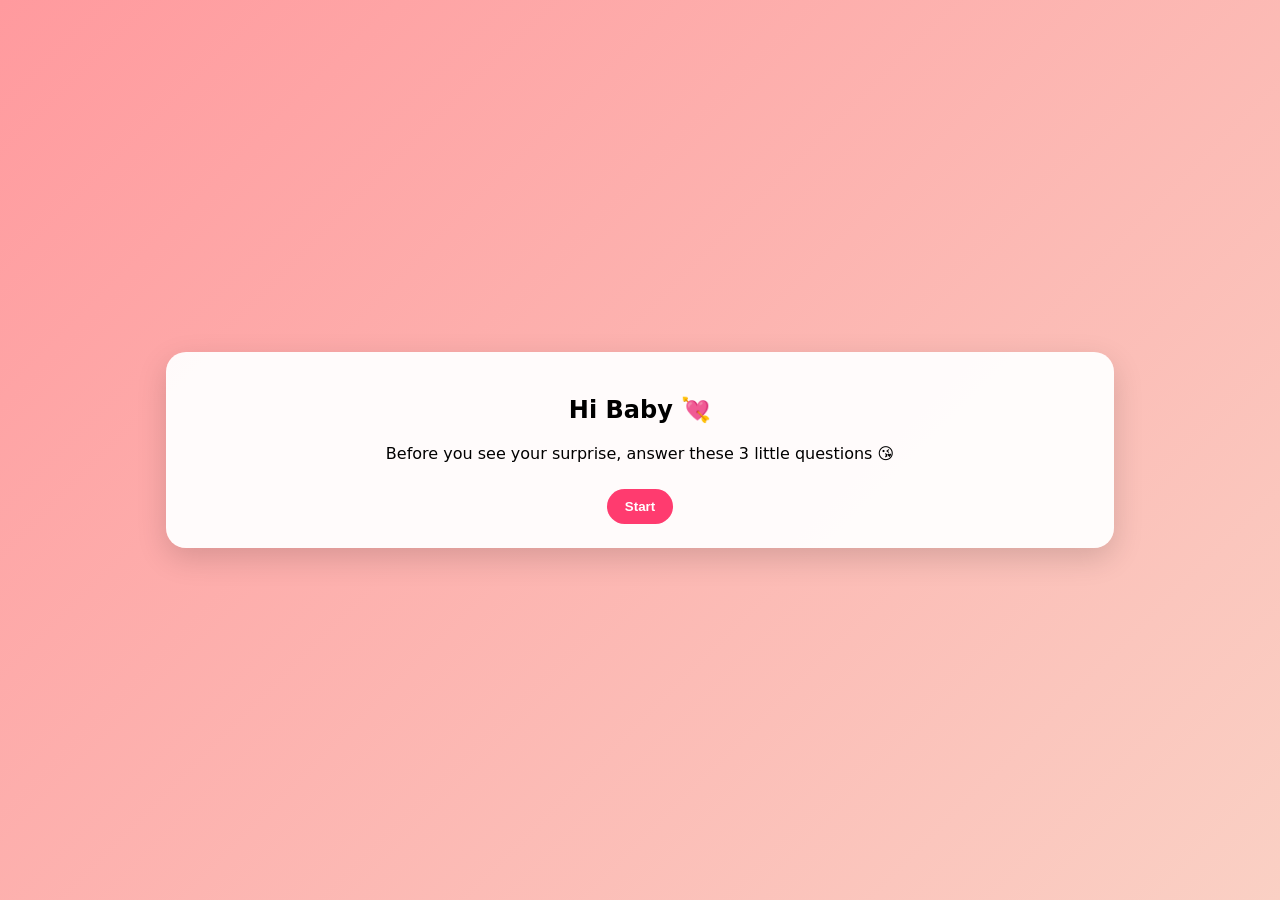
<file: index.html>
<!DOCTYPE html>
<html lang="en">
<head>
  <meta charset="UTF-8" />
  <meta name="viewport" content="width=device-width, initial-scale=1.0"/>
  <title>This For You Mylabs 💖</title>
  <link rel="stylesheet" href="style.css">
</head>

<body>
  <div class="card">
    <section id="intro">
      <h1>Hi Baby 💘</h1>
      <p id="dateLockText">Before you see your surprise, answer these 3 little questions 😘</p>
      <button onclick="startQuiz()">Start</button>
    </section>

    <section id="quiz" class="hidden">
      <h2>How Well Do You Know Us? 💖</h2>

      <div class="q">
        <label><strong>1) When is our anniversary?</strong></label>
        <input id="q1" placeholder="Hmmm awon nato bih." />
      </div>

      <div class="q">
        <label><strong>2) When is my birthday?</strong></label>
        <input id="q2" placeholder="month ug date lamg." />
      </div>

      <div class="q">
        <label><strong>3) Will you be my Valentine? 😳</strong></label>
        <input id="q3" placeholder="What will it be man hmm.." />
      </div>

      <button onclick="checkAnswers()">Unlock Surprise 💝</button>
      <div id="error" class="err"></div>
    </section>

    <section id="surprise" class="hidden">
      <h2>Happy Valentine’s, Baby 💞</h2>

      <div class="msg">
        <p>
          Hi Baby,  
          Happy Valentine’s Day ❤️  
          Thank you for being my safe place, my best friend, and my favorite person.  
          Every moment with you means the world to me.  
          I promise to love you on your best days and your worst days.  
        </p>
        <p>— <strong>Aaron</strong></p>
      </div>

      <!-- 💖 HEART SLIDESHOW + SPARKLES -->
      <div class="heart-wrap">
        <div class="sparkles"></div>
        <div class="heart">
          <img id="heartImg" src="Messenger_creation_0E36DF8D-3A05-4540-BC6D-E0325E5B9153.jpeg" alt="Love photo">
        </div>
      </div>

      <!-- 🌷 TULIPS VIDEO -->
      <div class="tulips">
        <video autoplay loop muted playsinline>
          <source src="tulips.mp4" type="video/mp4">
        </video>
      </div>

      <!-- 💖 HEARTS + FLOWERS SHOWER -->
      <div id="shower"></div>

      <footer>Made with ❤️ just for you</footer>
    </section>
  </div>

  <script>
    function canUnlockTodayInCanada() {
      const now = new Date();
      const canada = new Date(now.toLocaleString("en-US", { timeZone: "America/Toronto" }));
      const month = canada.getMonth(); // 0 = Jan, 1 = Feb
      const day = canada.getDate();
      return month === 1 && day === 14; // Feb 14
    }

    function startQuiz() {
      if (!canUnlockTodayInCanada()) {
        document.getElementById("dateLockText").textContent =
          "This surprise unlocks on Feb 14 (unlock ni sa time diha) 💘 Please come back then 😘";
        return;
      }
      intro.classList.add('hidden');
      quiz.classList.remove('hidden');
    }

    function clean(s) {
      return s.toLowerCase().replace(/\s+/g,'').replace(/[.,\-\/]/g,'');
    }

    function hasAll(str, parts) {
      return parts.every(p => str.includes(p));
    }

    function checkAnswers() {
      const raw1 = clean(q1.value);
      const raw2 = clean(q2.value);
      const raw3 = q3.value.toLowerCase();

      const ok1 =
        hasAll(raw1, ['10','26','2022']) ||
        hasAll(raw1, ['oct','26','2022']) ||
        hasAll(raw1, ['october','26','2022']);

      const ok2 =
        hasAll(raw2, ['4','25']) ||
        hasAll(raw2, ['apr','25']) ||
        hasAll(raw2, ['april','25']);

      const yesWords = ['yes','yeah','yep','sure','of course','oo'];
      const ok3 = yesWords.some(w => raw3.includes(w));

      if (ok1 && ok2 && ok3) {
        quiz.classList.add('hidden');
        surprise.classList.remove('hidden');
        startShower(); // 💖 start hearts & flowers
      } else {
        error.textContent = "Almost there 😘 Try again!";
      }
    }

    // 💖 Slideshow logic
    const photos = [
      "Messenger_creation_0E36DF8D-3A05-4540-BC6D-E0325E5B9153.jpeg",
      "Messenger_creation_2DA7EBF7-3D85-4D84-861A-9FE6B8BD4AE0.jpeg",
      "Messenger_creation_4B245010-1DFA-4234-8AE8-2807F9480E2B.jpeg",
      "Messenger_creation_90120537-30C1-4E54-8288-F90C0E44CD17.jpeg",
      "Messenger_creation_664DE66D-E925-4E97-970A-58EEB8D5C366.jpeg",
      "b7d0ee8e0549c0a10725a361bd80222b.jpg"
    ];

    let i = 0;
    setInterval(() => {
      i = (i + 1) % photos.length;
      const img = document.getElementById("heartImg");
      img.classList.remove("fade");
      void img.offsetWidth;
      img.src = photos[i];
      img.classList.add("fade");
    }, 3000);

    // 💖 Hearts + Flowers shower
    function startShower() {
      const shower = document.getElementById("shower");
      const emojis = ["💖","🌸","🌷","💗","💐","❤️"];

      setInterval(() => {
        const span = document.createElement("span");
        span.className = "fall";
        span.textContent = emojis[Math.floor(Math.random() * emojis.length)];
        span.style.left = Math.random() * 100 + "vw";
        span.style.animationDuration = 3 + Math.random() * 3 + "s";
        span.style.fontSize = 16 + Math.random() * 24 + "px";
        shower.appendChild(span);
        setTimeout(() => span.remove(), 6000);
      }, 200);
    }
  </script>
</body>
</html>
</file>
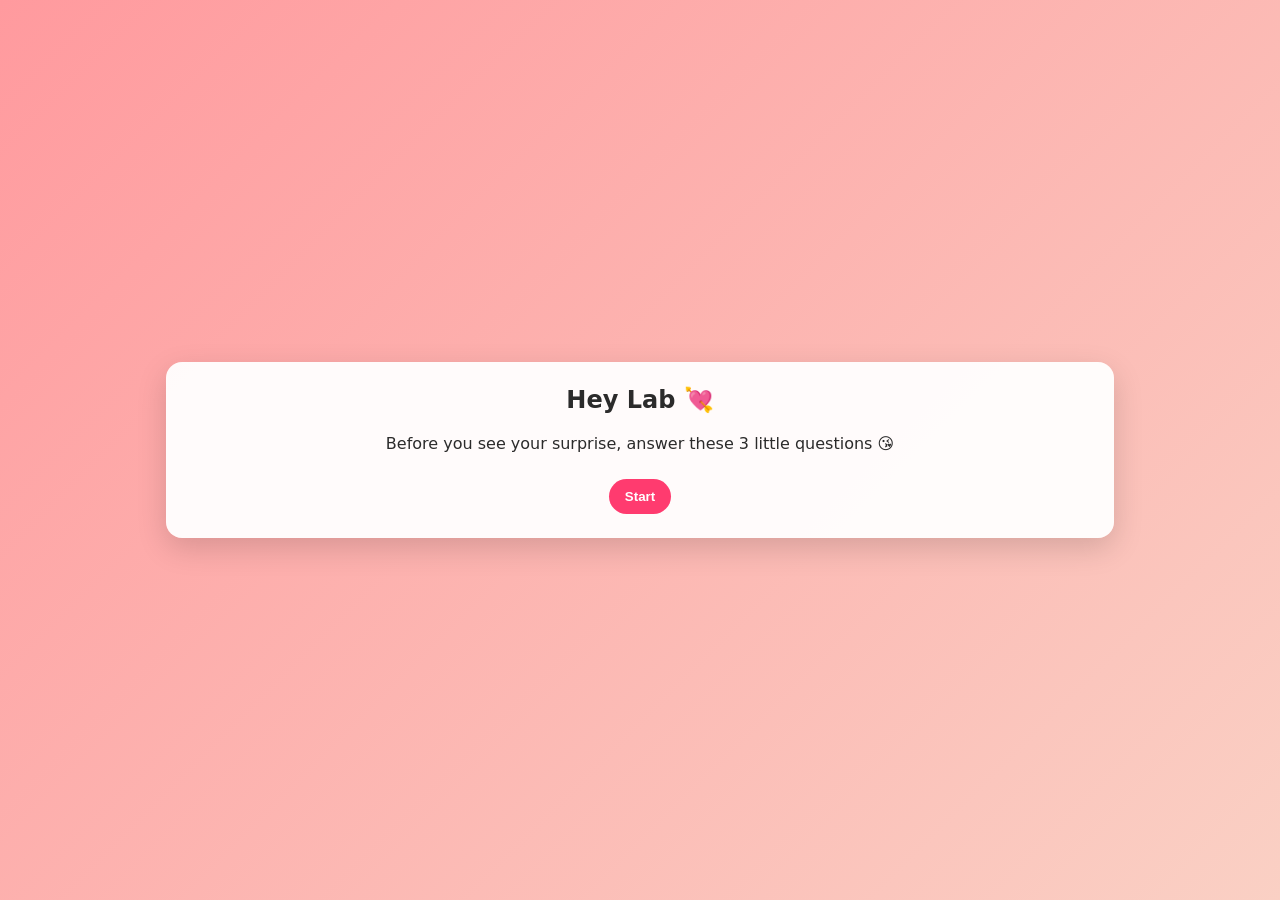
<file: vday.html>
<!DOCTYPE html>
<html lang="en">
<head>
  <meta charset="UTF-8" />
  <meta name="viewport" content="width=device-width, initial-scale=1.0"/>
  <title>For Lab 💖</title>
  <link rel="stylesheet" href="style.css">
  
  <style>
    body {
      margin: 0;
      font-family: system-ui, -apple-system, Segoe UI, Roboto, Arial, sans-serif;
      background: linear-gradient(135deg, #ff9a9e, #fad0c4);
      min-height: 100vh;
      display: flex;
      align-items: center;
      justify-content: center;
      color: #2b2b2b;
    }
    .card {
      background: rgba(255,255,255,0.95);
      border-radius: 16px;
      box-shadow: 0 10px 30px rgba(0,0,0,0.15);
      padding: 24px;
      max-width: 900px;
      width: 95%;
      text-align: center;
    }
    h1, h2 { margin-top: 0; }
    .hidden { display: none; }

    .q {
      text-align: left;
      max-width: 520px;
      margin: 12px auto;
      background: #fff3f6;
      border-radius: 12px;
      padding: 12px;
    }
    input {
      width: 100%;
      padding: 10px 12px;
      border-radius: 10px;
      border: 1px solid #ddd;
      margin-top: 6px;
      font-size: 16px;
    }
    button {
      border: none;
      border-radius: 999px;
      padding: 10px 16px;
      background: #ff3b6f;
      color: white;
      font-weight: 600;
      cursor: pointer;
      margin-top: 10px;
    }
    .err {
      color: #c62828;
      font-weight: 600;
      margin-top: 8px;
    }

    .gallery {
      display: grid;
      grid-template-columns: repeat(auto-fit, minmax(140px, 1fr));
      gap: 10px;
      margin-top: 16px;
    }
    .gallery img {
      width: 100%;
      height: 160px;
      object-fit: cover;
      border-radius: 12px;
      box-shadow: 0 6px 14px rgba(0,0,0,0.15);
    }
    .msg {
      background: #fff3f6;
      border-radius: 12px;
      padding: 16px;
      margin-top: 12px;
    }
    footer { opacity: .7; margin-top: 8px; font-size: 12px; }
  </style>
</head>
<body>
  <div class="hearts" id="hearts"></div>
  <div class="card">
    <section id="intro">
      <h1>Hey Lab 💘</h1>
      <p>Before you see your surprise, answer these 3 little questions 😘</p>
      <button onclick="startQuiz()">Start</button>
    </section>

    <section id="quiz" class="hidden">
      <h2>How Well Do You Know Us? 💖</h2>

      <div class="q">
        <label><strong>1) When is our anniversary?</strong></label>
        <input id="q1" placeholder="Oct. 26 2022 / 10-26-2022 / etc." />
      </div>

      <div class="q">
        <label><strong>2) When is my birthday?</strong></label>
        <input id="q2" placeholder="April 25 / 4/25 / etc." />
      </div>

      <div class="q">
        <label><strong>3) Will you be my Valentine? 😳</strong></label>
        <input id="q3" placeholder="Type YES 😉" />
      </div>

      <button onclick="checkAnswers()">Unlock Surprise 💝</button>
      <div id="error" class="err"></div>
    </section>

    <section id="surprise" class="hidden">
      <h2>Happy Valentine’s, Lab 💞</h2>

      <div class="msg">
        <p>
          Hi Lab,  
          Happy Valentine’s Day ❤️  
          Thank you for being my safe place, my best friend, and my favorite person.  
          Every moment with you means the world to me.  
          I promise to love you on your best days and your worst days.  
        </p>
        <p>
          I’m so excited for more memories with you — more laughs, more dates, more us.  
        </p>
        <p>— <strong>Aaron</strong></p>
      </div>

      <div class="gallery">
  <img src="Messenger_creation_0E36DF8D-3A05-4540-BC6D-E0325E5B9153.jpeg" />
  <img src="Messenger_creation_2DA7EBF7-3D85-4D84-861A-9FE6B8BD4AE0.jpeg" />
  <img src="Messenger_creation_4B245010-1DFA-4234-8AE8-2807F9480E2B.jpeg" />
  <img src="Messenger_creation_90120537-30C1-4E54-8288-F90C0E44CD17.jpeg" />
  <img src="b7d0ee8e0549c0a10725a361bd80222b.jpg" />
</div>

      <footer>Made with ❤️ just for you</footer>
    </section>
  </div>

  <script>
    function startQuiz() {
      document.getElementById('intro').classList.add('hidden');
      document.getElementById('quiz').classList.remove('hidden');
    }

    function clean(s) {
      return s
        .toLowerCase()
        .replace(/\s+/g, '')
        .replace(/[.,\-\/]/g, '');
    }

    function hasAll(str, parts) {
      return parts.every(p => str.includes(p));
    }

    function checkAnswers() {
      const raw1 = clean(document.getElementById('q1').value);
      const raw2 = clean(document.getElementById('q2').value);
      const raw3 = document.getElementById('q3').value.toLowerCase();

      // Anniversary: Oct 26 2022 (many formats)
      const ok1 =
        hasAll(raw1, ['10','26','2022']) ||
        hasAll(raw1, ['oct','26','2022']) ||
        hasAll(raw1, ['october','26','2022']);

      // Birthday: April 25 (many formats)
      const ok2 =
        hasAll(raw2, ['4','25']) ||
        hasAll(raw2, ['04','25']) ||
        hasAll(raw2, ['apr','25']) ||
        hasAll(raw2, ['april','25']) ||
        hasAll(raw2, ['25','april']) ||
        hasAll(raw2, ['25','apr']);

      // Valentine: any yes-like answer
      const yesWords = ['yes','yess','yeah','yep','oo','oo nga','oo nga po','of course','sure'];
      const ok3 = yesWords.some(w => raw3.includes(w));

      if (ok1 && ok2 && ok3) {
        document.getElementById('quiz').classList.add('hidden');
        document.getElementById('surprise').classList.remove('hidden');
      } else {
        document.getElementById('error').textContent =
          'Almost there 😘 One of the answers is off. Try again!';
      }
    }
  </script>
</body>
</html>
</file>
<file: style.css>
body {
  margin: 0;
  min-height: 100vh;
  font-family: system-ui, -apple-system, Segoe UI, Roboto, Arial, sans-serif;
  background: linear-gradient(135deg, #ff9a9e, #fad0c4);
  display: flex;
  justify-content: center;
  align-items: center;
}

.card {
  background: rgba(255,255,255,0.95);
  border-radius: 20px;
  padding: 24px;
  max-width: 900px;
  width: 95%;
  text-align: center;
  box-shadow: 0 10px 30px rgba(0,0,0,.15);
}

.hidden { display: none; }

.q {
  background: #fff3f6;
  border-radius: 12px;
  padding: 12px;
  margin: 10px auto;
  max-width: 520px;
  text-align: left;
}

input {
  width: 100%;
  padding: 10px;
  border-radius: 10px;
  border: 1px solid #ddd;
  margin-top: 6px;
}

button {
  margin-top: 10px;
  padding: 10px 18px;
  border-radius: 999px;
  border: none;
  background: #ff3b6f;
  color: white;
  font-weight: 600;
  cursor: pointer;
}

.err { color: #c62828; margin-top: 8px; }

.msg {
  background: #fff3f6;
  padding: 16px;
  border-radius: 12px;
  margin-bottom: 20px;
}

/* 💖 HEART + SPARKLES */
.heart-wrap {
  position: relative;
  width: 340px;
  height: 320px;
  margin: 20px auto;
}

.heart {
  width: 100%;
  height: 100%;
  clip-path: path("M170 310 C-30 180 50 40 170 130 C290 40 370 180 170 310");
  overflow: hidden;
  animation: pulse 2.5s infinite ease-in-out;
  box-shadow: 0 10px 20px rgba(255,59,111,.4);
  position: relative;
  z-index: 2;
}

.heart img {
  width: 100%;
  height: 100%;
  object-fit: contain;
  background: #fff3f6;
  transition: opacity 1s ease;
}

.fade { animation: fade 1s; }

.sparkles::before,
.sparkles::after {
  content: "✨ ✨ ✨ ✨ ✨";
  position: absolute;
  inset: -10px;
  font-size: 18px;
  animation: sparkle 3s linear infinite;
  pointer-events: none;
  z-index: 1;
}

@keyframes sparkle {
  0% { opacity: .2; }
  50% { opacity: 1; }
  100% { opacity: .2; }
}

@keyframes fade {
  from { opacity: 0; }
  to { opacity: 1; }
}

@keyframes pulse {
  0%, 100% { transform: scale(1); }
  50% { transform: scale(1.05); }
}

/* 🌷 TULIPS VIDEO */
.tulips {
  width: 320px;
  max-width: 90%;
  margin: 16px auto 0;
  border-radius: 16px;
  overflow: hidden;
  box-shadow: 0 10px 20px rgba(255,59,111,.35);
  animation: float 3s ease-in-out infinite;
}

.tulips video {
  width: 100%;
  display: block;
}

/* 💖 HEARTS + FLOWERS SHOWER */
#shower {
  position: fixed;
  inset: 0;
  pointer-events: none;
  overflow: hidden;
  z-index: 999;
}

.fall {
  position: absolute;
  top: -40px;
  animation: fall linear forwards;
  opacity: .9;
}

@keyframes fall {
  to {
    transform: translateY(110vh) rotate(360deg);
    opacity: .2;
  }
}

@keyframes float {
  0%,100% { transform: translateY(0); }
  50% { transform: translateY(-6px); }
}
</file>
